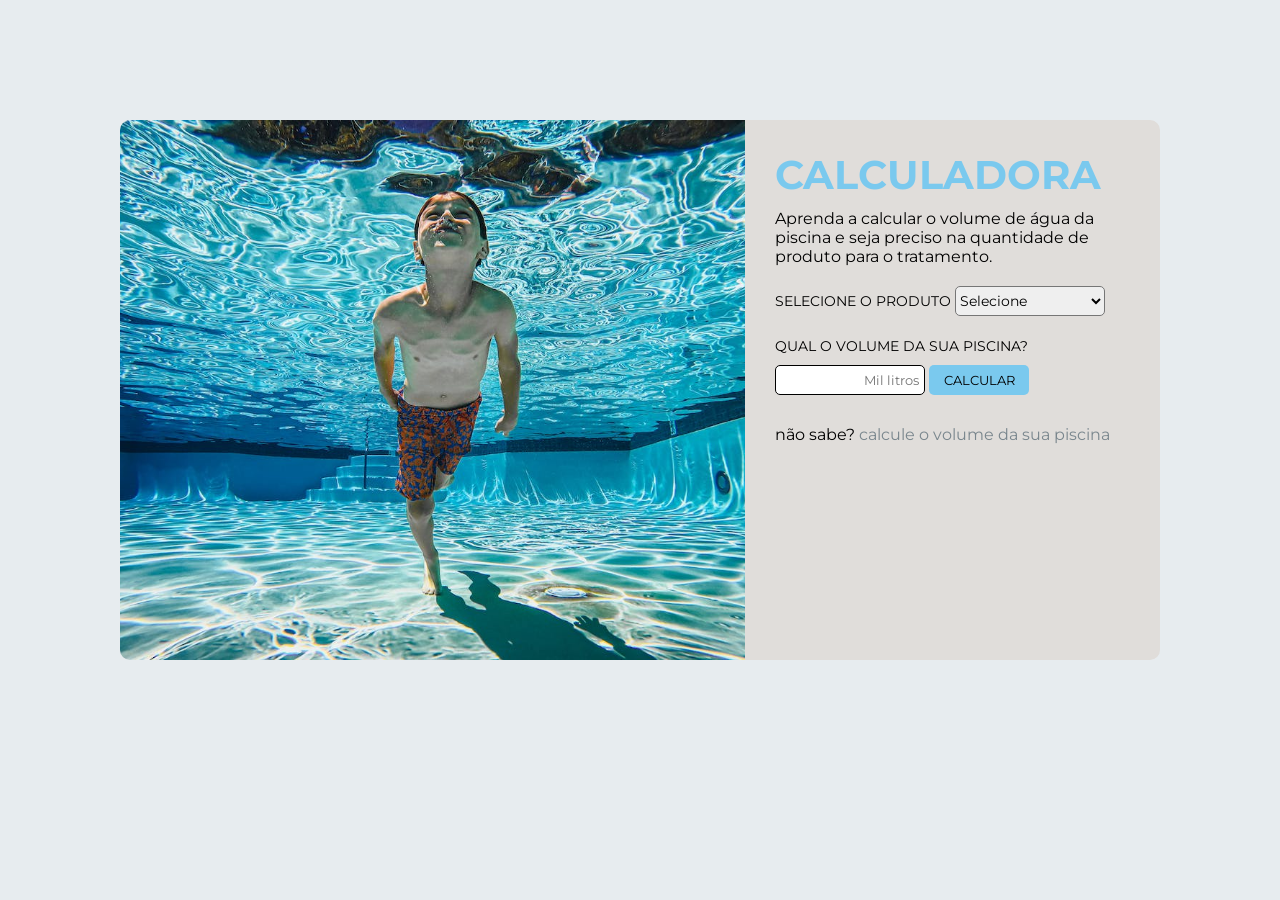
<file: index.html>
<!DOCTYPE html>
<html lang="pt-BR">
<head>
  <meta charset="UTF-8">
  <meta http-equiv="X-UA-Compatible" content="IE=edge">
  <meta name="viewport" content="width=device-width, initial-scale=1.0">
  <title>Calculadora</title>
  <!--link css-->
  <link rel="stylesheet" href="assets/css/reset.css">
  <link rel="stylesheet" href="assets/css/index/section/section_main.css">
  <link rel="stylesheet" href="assets/css/index/section/s_main_image.css">
  <link rel="stylesheet" href="assets/css/index/section/s_main_text.css">
  <link rel="stylesheet" href="assets/css/index/form/form.css">
  <link rel="stylesheet" href="assets/css/index/form/s_main_form.css">
  <link rel="stylesheet" href="assets/css/index/form/button.css">
  <!--link favicon-->
  <link rel="shortcut icon" href="assets/image/favicon/icons.ico" type="image/x-icon">
  <!--link fonts google-->
  <link rel="preconnect" href="https://fonts.googleapis.com">
  <link rel="preconnect" href="https://fonts.gstatic.com" crossorigin>
  <link href="https://fonts.googleapis.com/css2?family=Montserrat:wght@200;900&display=swap" rel="stylesheet">
</head>
<body class="body">
  <main class="main">
    <section class="section_main">

      <div class="s_main__img">
      <!--background image -->
      </div>

      <div class="s_main__form">

        <h2 class="title__form">Calculadora</h2>
        <p class="text__form">Aprenda a calcular o volume de água da piscina e seja preciso na quantidade de produto para o tratamento.</p>

        <form class="form">
          <label for="select_products" class="select">SELECIONE O PRODUTO</label> 

          <select name="select" id="select_products" class="select" >
            <option value="">Selecione</option>
            <option value="Clarificante"  > GENCO® Clarificante e Auxiliar de Filtração</option>
            <option value="algicidachoque">GENCO® ALGICIDA DE CHOQUE</option>
            <option value="algicidamanutencao">GENCO® ALGICIDA DE MANUTENÇÃO</option>
            <option value="algicida sem cobre">GENCO® ALGICIDA SEM COBRE</option>
            <option value="sulfatodealuminio">GENCO® Sulfato de Alumínio </option>
            <option value="gloromultiacao">GENCO® L.E. Cloro Granulado Múltipla Ação 3 em 1</option>
            <option value="cloroestabilizado">GENCO® GENCLOR Cloro Granulado Estabilizado </option>
            <option value="clorogranulado">GENCO® POOL-TRAT Cloro Granulado</option>
            <option value="phcerto"> GENCO® PH CERTO Granulado Estabilizante de PH</option>
            <option value="phmaisgranulado">GENCO® PH + MAIS Granulado Barrilha </option>
            <option value="phmenosliquido">GENCO® PH - MENOS Líquido </option>
            <option value="phmaisliquido">GENCO® PH + MAIS Líquido </option>
            <opition value="inibidordemanchas">GENCO® Inibidor de Manchas e Incrustações </opition>
          </select>

          <br>
          
          <label for="pool_size" class="select">QUAL O VOLUME DA SUA PISCINA?</label>
          <br>
          <input type="text" id="pool_size" placeholder="Mil litros" class="number">

          <input type="submit" value="CALCULAR" class="button" onclick="calculateProducts()">

          <p> não sabe? <a href="more.html" class="link">calcule o volume da sua piscina</a></p>
        </form>

      </div>
    </section>
  </main>

<script src="assets/script/script.js"></script>
</body>
</html>
</file>
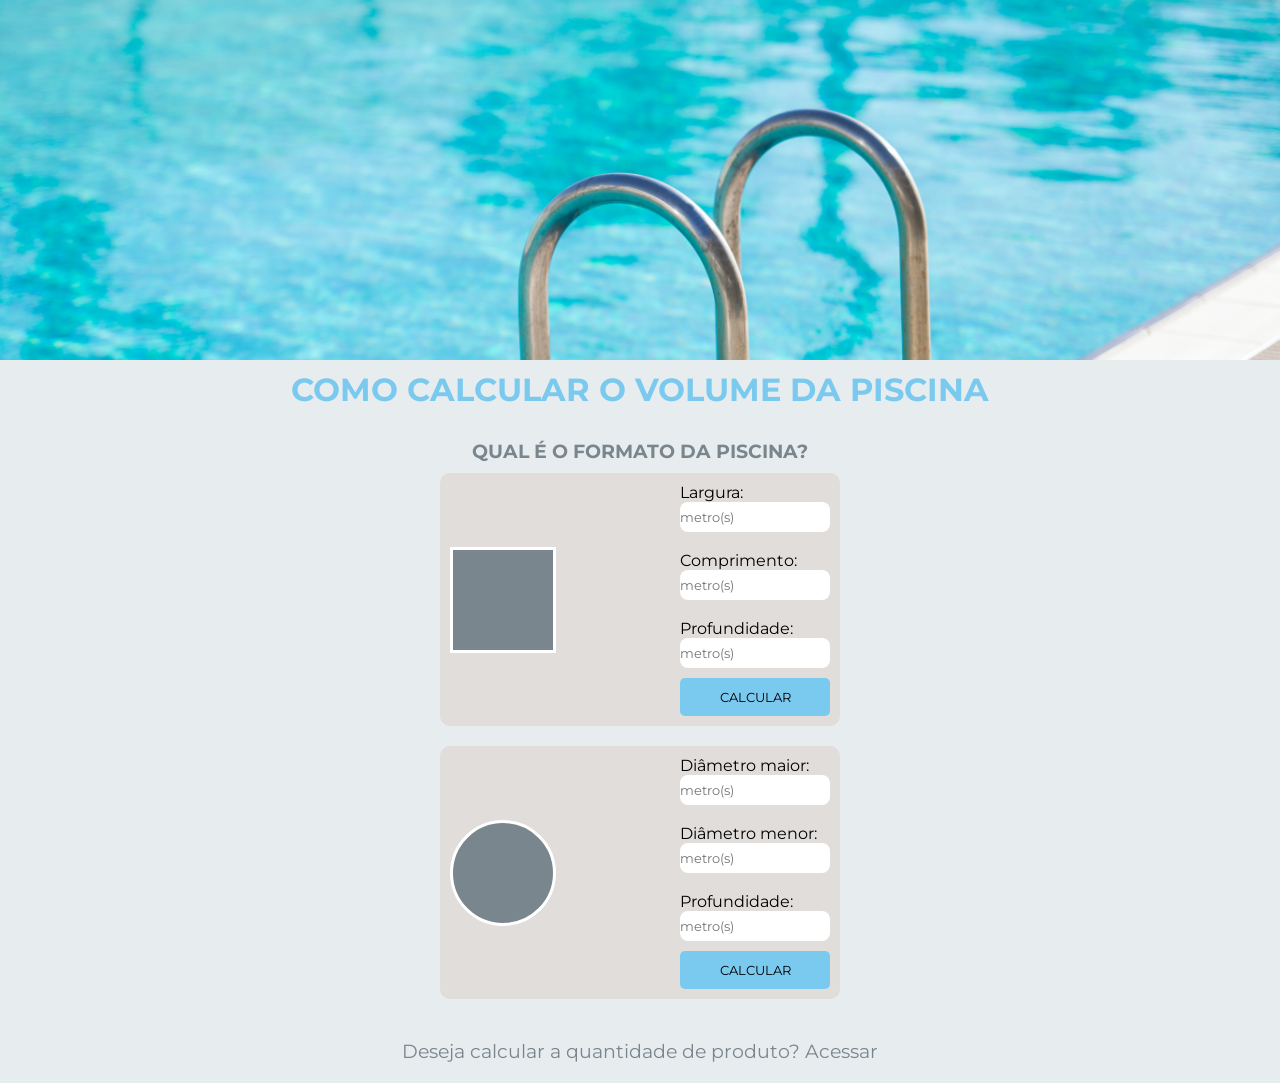
<file: more.html>
<!DOCTYPE html>
<html lang="pt-BR">
<head>
  <meta charset="UTF-8">
  <meta http-equiv="X-UA-Compatible" content="IE=edge">
  <meta name="viewport" content="width=device-width, initial-scale=1.0">
  <title>Calculadora</title>
  <!--link css-->
  <link rel="stylesheet" href="assets/css/reset.css">
  <link rel="stylesheet" href="assets/css/more/section/s_container.css">
  <link rel="stylesheet" href="assets/css/more/section/s_text.css">
  <link rel="stylesheet" href="assets/css/more/section/section.css"> 
  <link rel="stylesheet" href="assets/css/more/section/box_format_pool.css">
  <link rel="stylesheet" href="assets/css/more/header_image.css">

  <link rel="stylesheet" href="assets/css/more/form/form.css">
  <link rel="stylesheet" href="assets/css/more/form/form_button.css">
  <!--link favicon-->
  <link rel="shortcut icon" href="assets/image/favicon/icons.ico" type="image/x-icon">
  <!--link fonts google-->
  <link rel="preconnect" href="https://fonts.googleapis.com">
  <link rel="preconnect" href="https://fonts.gstatic.com" crossorigin>
  <link href="https://fonts.googleapis.com/css2?family=Montserrat:wght@200;900&display=swap" rel="stylesheet">
</head>
<body class="body">
  <main class="main">

    <header class="header">
      <!--background image-->
    </header>

    <section class="section">
      <h1 class="title">COMO CALCULAR O VOLUME DA PISCINA</h1>

      <div class="s_container">
        <h2 class="text">QUAL É O FORMATO DA PISCINA?</h2>
  
        <div class="box_format_pool">

          <div class="format_pool__square" id="format_circle">

          </div>

          <form class="form_calc">
            <div class="box_form">
              <label for="">Largura: </label>
              <input type="calculate_width" id="calculate_width" class="number_calc" placeholder="metro(s)
              "> 

              <br>

              <label for="calculate_length">Comprimento: </label>
              <input type="text" id="calculate_length" class="number_calc" placeholder="metro(s)
              ">
  
              <br>

              <label for="calculate_depth_squard">Profundidade: </label>
              <input type="text" id="calculate_depth_squard" class="number_calc" placeholder="metro(s)
              ">
            </div>
  
            <div class="button_form">
              <input type="submit" value="CALCULAR" class="btn" onclick="calculateDiameter()"
              > 
            </div>
  
          </form>

        </div>

        <div class="box_format_pool">
          
          <div class="format_pool__circle" id="format_squard">

          </div>

          <form class="form_calc">
            <div class="box_form">
              <label for="calculate_diameter_larger">Diâmetro maior: </label>
              <input type="text" id="calculate_diameter_larger" class="number_calc" placeholder="metro(s)
              "> 

              <br>

              <label for="calculate_length_smaller">Diâmetro menor: </label>
              <input type="text" id="calculate_length_smaller" class="number_calc" placeholder="metro(s)
              ">

              <br>

              <label for="calculate_depth_round">Profundidade: </label>
              <input type="text" id="calculate_depth_round" class="number_calc" placeholder="metro(s)
              ">
            </div>
  
            <div class="button_form">
              <input type="submit" value="CALCULAR" class="btn" onclick="calculateDiameter()"
              > 
            </div>
  
          </form>

        </div>

      </div>

      <p class="text">Deseja calcular a quantidade de produto? <a href="index.html" class="link">Acessar</a> </p>
      
    </section>
  </main>

  <script src="assets/script/script.js"></script>
</body>
</html>
</file>
<file: assets/css/index/section/section_main.css>
@media(min-width:1024px){
  .section_main{
  display: flex;
  justify-content: space-around;
  align-items: center;
  align-content: center;
  padding: 120px;
}
}
</file>
<file: assets/css/index/section/s_main_image.css>
.s_main__img{
  height: 25vh;
  background: url("/assets/image/pexels-photo-9044049.jpeg") no-repeat top/cover;
}

@media(min-width:1024px){
.s_main__img{
  height: 60vh;
  width:90vh;
  background: url("/assets/image/pexels-photo-9044049.jpeg") no-repeat top/cover;
  border-radius: 10px 0 0 10px ;
}
}
</file>
<file: assets/css/index/section/s_main_text.css>
.title__form{
  color: var(--blue);
  font-size: 2rem;
  text-transform: uppercase;
  margin-bottom: 10px;
}

.text__form{
  font-size: 1rem;
  margin-bottom: 20px;
}

@media(min-width:1024px){
  .title__form{
    font-size: 2.5rem;
  }
  
}
</file>
<file: assets/css/index/form/form.css>
.number{
  border-radius: 5px;
  border: 1px solid #000000;
  width: 150px;
  height: 30px;
  margin-bottom: 10px;
}

.select{
  height: 30px;
  width: 150px; 
  border-radius: 5px;
  margin-bottom: 20px;
  font-size: 0.9rem;
}

::placeholder{
  text-align: right;
  margin-right: 5px;
}
</file>
<file: assets/css/index/form/s_main_form.css>
.s_main__form{
  width: 100%;
  padding: 30px;
}

@media(min-width:1024px){
  .s_main__form{
    height: 60vh;
    width: 50%;
    background-color: rgb(224, 221, 218);
    border-radius: 0 10px 10px 0;
  }
}
</file>
<file: assets/css/index/form/button.css>
.button{
  border-radius: 5px;
  background-color: var(--blue);
  border: none;
  width: 100px;
  height: 30px;
  transition: all 0.5s ease-in-out;
  margin: 10px 0 30px;
}

.button:hover {
background-color: var(--bluelight);
}
</file>
<file: assets/css/more/section/s_container.css>
.s_container{
  display: flex;
  flex-direction: column;
  align-items: center;
  align-content: center;
  margin-bottom: 20px; 
}
</file>
<file: assets/css/more/section/s_text.css>
.title{
  color: var(--blue);
  font-size: 1.4rem;
  text-transform: uppercase;
  margin-bottom: 30px;
  text-align: center;
}

.text{
  font-size: 1rem;
  margin-bottom: 10px;
  color: var(--Gray);
  text-align: center;
}

@media(min-width: 1204px){
  .title{
    font-size: 2rem;
  }
  
  .text{
    font-size: 1.2rem;
  }
}
</file>
<file: assets/css/more/section/section.css>
.section{
  display: flex;
  justify-content: space-around;
  flex-direction: column;
  align-items: center;
  padding: 10px;
}
</file>
<file: assets/css/more/section/box_format_pool.css>
.box_format_pool{
  display: flex;
  justify-content: space-between;
  padding: 10px;
  align-items: center;
  align-content: center;
  gap: 0 20px;
  margin-bottom: 20px;
  background-color: rgb(224, 221, 218);
  border-radius: 10px;
}

.format_pool__circle, .format_pool__square{
  background-color: var(--Gray);
  border: 3px solid white;
  transition: all 0.5s ease-in-out;
}

.format_pool__circle:hover, .format_pool__square:hover{
  background-color: var(--bluelight);
}

.format_pool__circle{
  padding: 50px;
  border-radius: 100px; 
  height: 30px;
}

.format_pool__square{
  padding: 50px;
  height: 10px;
}
@media(min-width:1204px){
  .box_format_pool{
    width: 400px;
    padding: 10px;
  }

}
</file>
<file: assets/css/more/header_image.css>
.header{
  height: 40vh;
  background: url("/assets/image/enis-yavuz-JhcQHSBMask-unsplash.jpg") no-repeat center/cover;
}
</file>
<file: assets/css/more/form/form.css>
.form_calc{
  display: flex;
  flex-direction: column;
  align-items: center;
  justify-content: center;
}

.number_calc{
  border-radius: 8px;
  border: none;
  width: 150px;
  height: 30px;
}

.box_form{
   display: flex;
   flex-direction: column;
}
</file>
<file: assets/css/more/form/form_button.css>
.btn{
  border-radius: 5px;
  background-color: var(--blue);
  border: none;
  width: 150px;
  height: 38px;
  transition: all 0.5s ease-in-out;
  margin-top: 10px;
}

.btn:hover{
  background-color: var(--bluelight);
}

.button_form{
  display: flex;
  justify-content: center;
}
</file>
